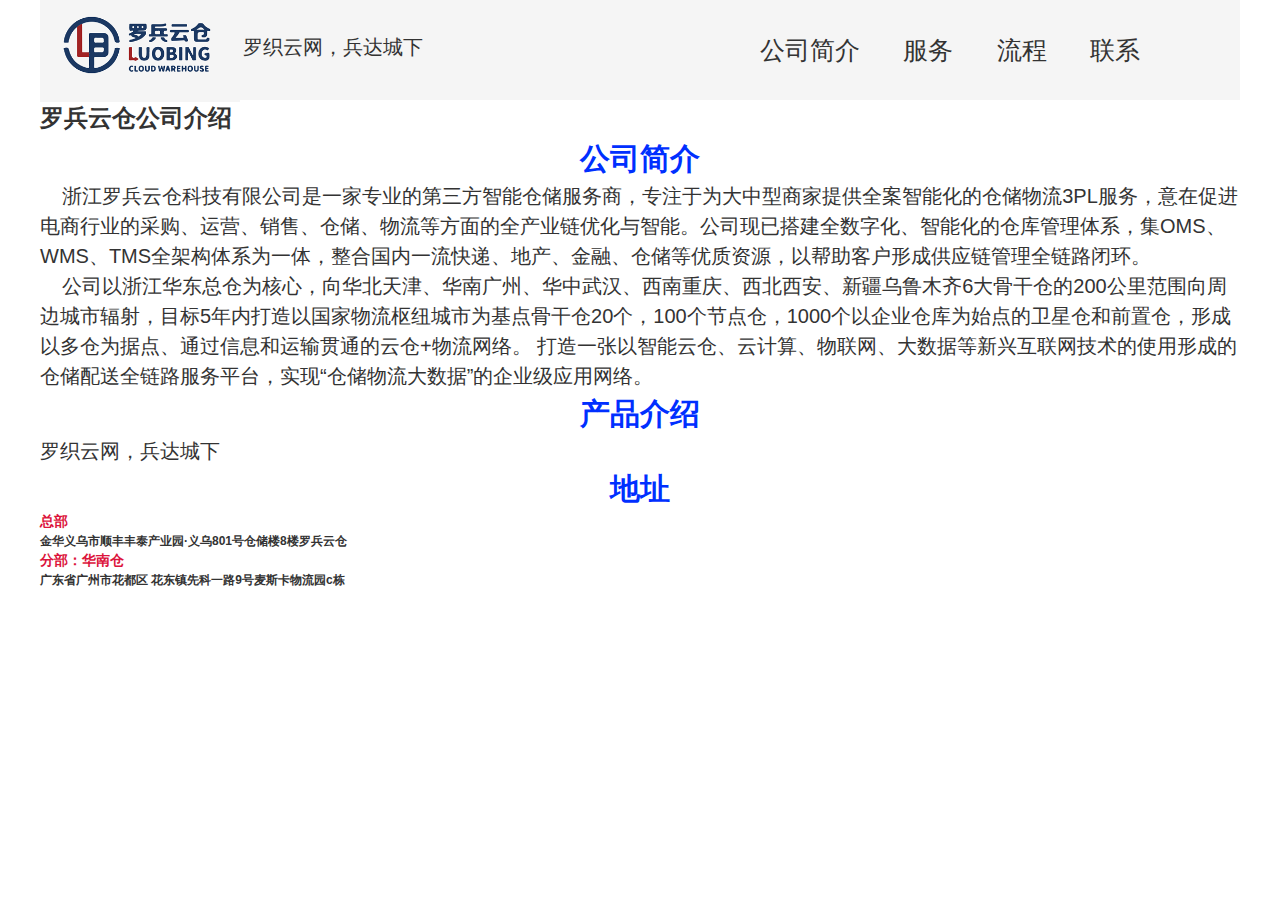
<file: index.html>
<!DOCTYPE html>
<html lang="en">

<head>
    <meta charset="UTF-8">
    <meta http-equiv="X-UA-Compatible" content="IE=edge">
    <meta name="viewport" content="width=device-width, initial-scale=1.0">
    <meta content="width=device-width,initial-scale=1,maximum-scale=1,user-scalable=no" name="viewport" />
    <title>罗兵云仓</title>
    <link rel="stylesheet" href="./css/Default.css">
    <link rel="stylesheet" href="./css/index.css">

</head>

<body>
    <div class="qju">
        <div class="Nav">
            <!-- log -->
            <div class="log">
                <img src="./imgs/cd244fdf12304e2f84a82c95e24c8c34.png" alt="">
                <div class="byu">
                    罗织云网，兵达城下
                </div>
                <ul>
                    <li><a href="">公司简介</a></li>
                    <li><a href="Services.html">服务</a></li>
                    <li><a href="Process.html">流程</a></li>
                    <li><a href="">联系</a></li>
                </ul>
            </div>
        </div>

        <div>
            <h1>罗兵云仓公司介绍</h1>
            <div>
                <h2>公司简介</h2>
                <p>
                    &nbsp;&nbsp;&nbsp;&nbsp;浙江罗兵云仓科技有限公司是一家专业的第三方智能仓储服务商，专注于为大中型商家提供全案智能化的仓储物流3PL服务，意在促进电商行业的采购、运营、销售、仓储、物流等方面的全产业链优化与智能。公司现已搭建全数字化、智能化的仓库管理体系，集OMS、WMS、TMS全架构体系为一体，整合国内一流快递、地产、金融、仓储等优质资源，以帮助客户形成供应链管理全链路闭环。
                </p>
                <p>
                    &nbsp;&nbsp;&nbsp;&nbsp;公司以浙江华东总仓为核心，向华北天津、华南广州、华中武汉、西南重庆、西北西安、新疆乌鲁木齐6大骨干仓的200公里范围向周边城市辐射，目标5年内打造以国家物流枢纽城市为基点骨干仓20个，100个节点仓，1000个以企业仓库为始点的卫星仓和前置仓，形成以多仓为据点、通过信息和运输贯通的云仓+物流网络。
                    打造一张以智能云仓、云计算、物联网、大数据等新兴互联网技术的使用形成的仓储配送全链路服务平台，实现“仓储物流大数据”的企业级应用网络。
                </p>
            </div>

            <div>
                <h2>产品介绍</h2>
                <p>罗织云网，兵达城下</p>
            </div>

            <div>
                <h2>地址</h2>
                <h3>总部</h3>
                <h4>
                    金华义乌市顺丰丰泰产业园·义乌801号仓储楼8楼罗兵云仓
                </h4>
                <h3>分部：华南仓</h3>
                <h4>
                    广东省广州市花都区 花东镇先科一路9号麦斯卡物流园c栋
                </h4>
                
                
                
            </div>


        </div>
    </div>

</body>

</html>
</file>
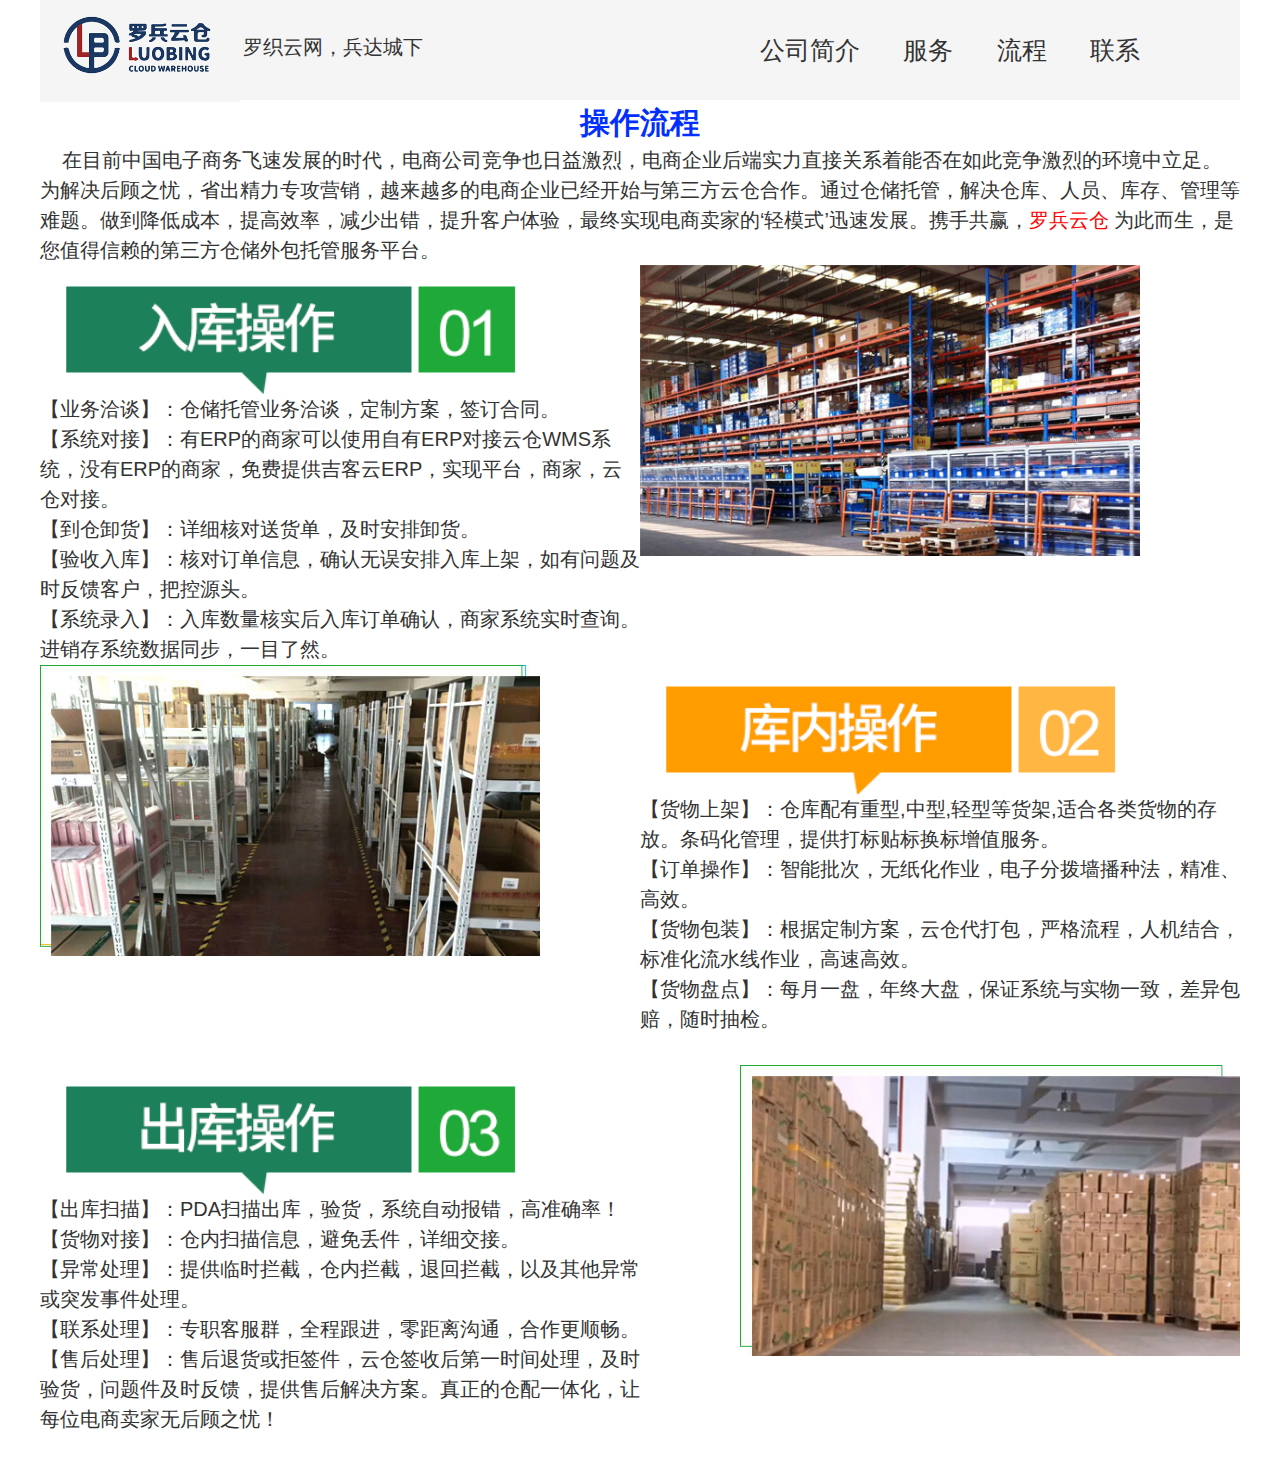
<file: Process.html>
<!DOCTYPE html>
<html lang="en">

<head>
    <meta charset="UTF-8">
    <meta http-equiv="X-UA-Compatible" content="IE=edge">
    <meta name="viewport" content="width=device-width, initial-scale=1.0">
    <!-- <meta content="width=device-width,initial-scale=1,maximum-scale=1,user-scalable=no" name="viewport" /> -->
    <title>流程</title>
    <link rel="stylesheet" href="./css/Default.css">
    <link rel="stylesheet" href="./css/index.css">
    <link rel="stylesheet" href="./css/Process.css">
</head>

<body>
    <div class="qju">
        <div class="Nav">
            <!-- log -->
            <div class="log">
                <img src="./imgs/cd244fdf12304e2f84a82c95e24c8c34.png" alt="">
                <div class="byu">
                    罗织云网，兵达城下
                </div>
                <ul class="nav-1">
                    <li><a href="index.html">公司简介</a></li>
                    <li><a href="Services.html">服务</a></li>
                    <li><a href="Process.html">流程</a></li>
                    <li><a href="">联系</a></li>
                </ul>
            </div>
        </div>

        <div class="process">
            <h2>操作流程</h2>
            <p>&nbsp;&nbsp;&nbsp;&nbsp;在目前中国电子商务飞速发展的时代，电商公司竞争也日益激烈，电商企业后端实力直接关系着能否在如此竞争激烈的环境中立足。为解决后顾之忧，省出精力专攻营销，越来越多的电商企业已经开始与第三方云仓合作。通过仓储托管，解决仓库、人员、库存、管理等难题。做到降低成本，提高效率，减少出错，提升客户体验，最终实现电商卖家的‘轻模式’迅速发展。携手共赢，<em>罗兵云仓</em>
                为此而生，是您值得信赖的第三方仓储外包托管服务平台。</p>
        </div>

        <div class="q">
            <div class="a">
                <div class="a1">
                    <img class="as" src="./imgs/liucheng-ruku.png " alt="电商仓储物流-流程一入库操作">
                    <ul>
                        <li>【业务洽谈】：仓储托管业务洽谈，定制方案，签订合同。</li>
                        <li>【系统对接】：有ERP的商家可以使用自有ERP对接云仓WMS系统，没有ERP的商家，免费提供吉客云ERP，实现平台，商家，云仓对接。</li>
                        <li>【到仓卸货】：详细核对送货单，及时安排卸货。</li>
                        <li>【验收入库】：核对订单信息，确认无误安排入库上架，如有问题及时反馈客户，把控源头。</li>
                        <li>【系统录入】：入库数量核实后入库订单确认，商家系统实时查询。进销存系统数据同步，一目了然。</li>
                    </ul>

                </div>
                <div class="a2">
                    <img src="./imgs/liucheng-ruku.jpg" alt="仓储托管入库操作">
                </div>
            </div>
            <div class="b">
                <div class="b1">
                    <img class="as" src="./imgs/liucheng-cangnei.png" alt="仓储代打包操作流程">
                    <ul>
                        <li>【货物上架】：仓库配有重型,中型,轻型等货架,适合各类货物的存放。条码化管理，提供打标贴标换标增值服务。</li>
                        <li>【订单操作】：智能批次，无纸化作业，电子分拨墙播种法，精准、高效。</li>
                        <li>【货物包装】：根据定制方案，云仓代打包，严格流程，人机结合，标准化流水线作业，高速高效。</li>
                        <li>【货物盘点】：每月一盘，年终大盘，保证系统与实物一致，差异包赔，随时抽检。</li>
                    </ul>
                </div>
                <div class="b2">
                    <img class="as" src="./imgs/liucheng-cangnei.jpg" alt="电商仓储物流-流程二库内操作">
                </div>
            </div>
            <div class="c">
                <div class="c1">
                    <img class="as" src="./imgs/liucheng-chuku.png" alt="电商仓储物流-流程三出库操作">
                    <ul>
                        <li>【出库扫描】：PDA扫描出库，验货，系统自动报错，高准确率！</li>
                        <li>【货物对接】：仓内扫描信息，避免丢件，详细交接。</li>
                        <li>【异常处理】：提供临时拦截，仓内拦截，退回拦截，以及其他异常或突发事件处理。</li>
                        <li>【联系处理】：专职客服群，全程跟进，零距离沟通，合作更顺畅。</li>
                        <li>【售后处理】：售后退货或拒签件，云仓签收后第一时间处理，及时验货，问题件及时反馈，提供售后解决方案。真正的仓配一体化，让每位电商卖家无后顾之忧！</li>
                    </ul>
                </div>
                <div class="c2">
                    <img src="./imgs/liucheng-chuku.jpg" alt="电商仓储问题件处理步骤">
                </div>
            </div>
        </div>
        
    </div>
    
</body>
</html>
</file>
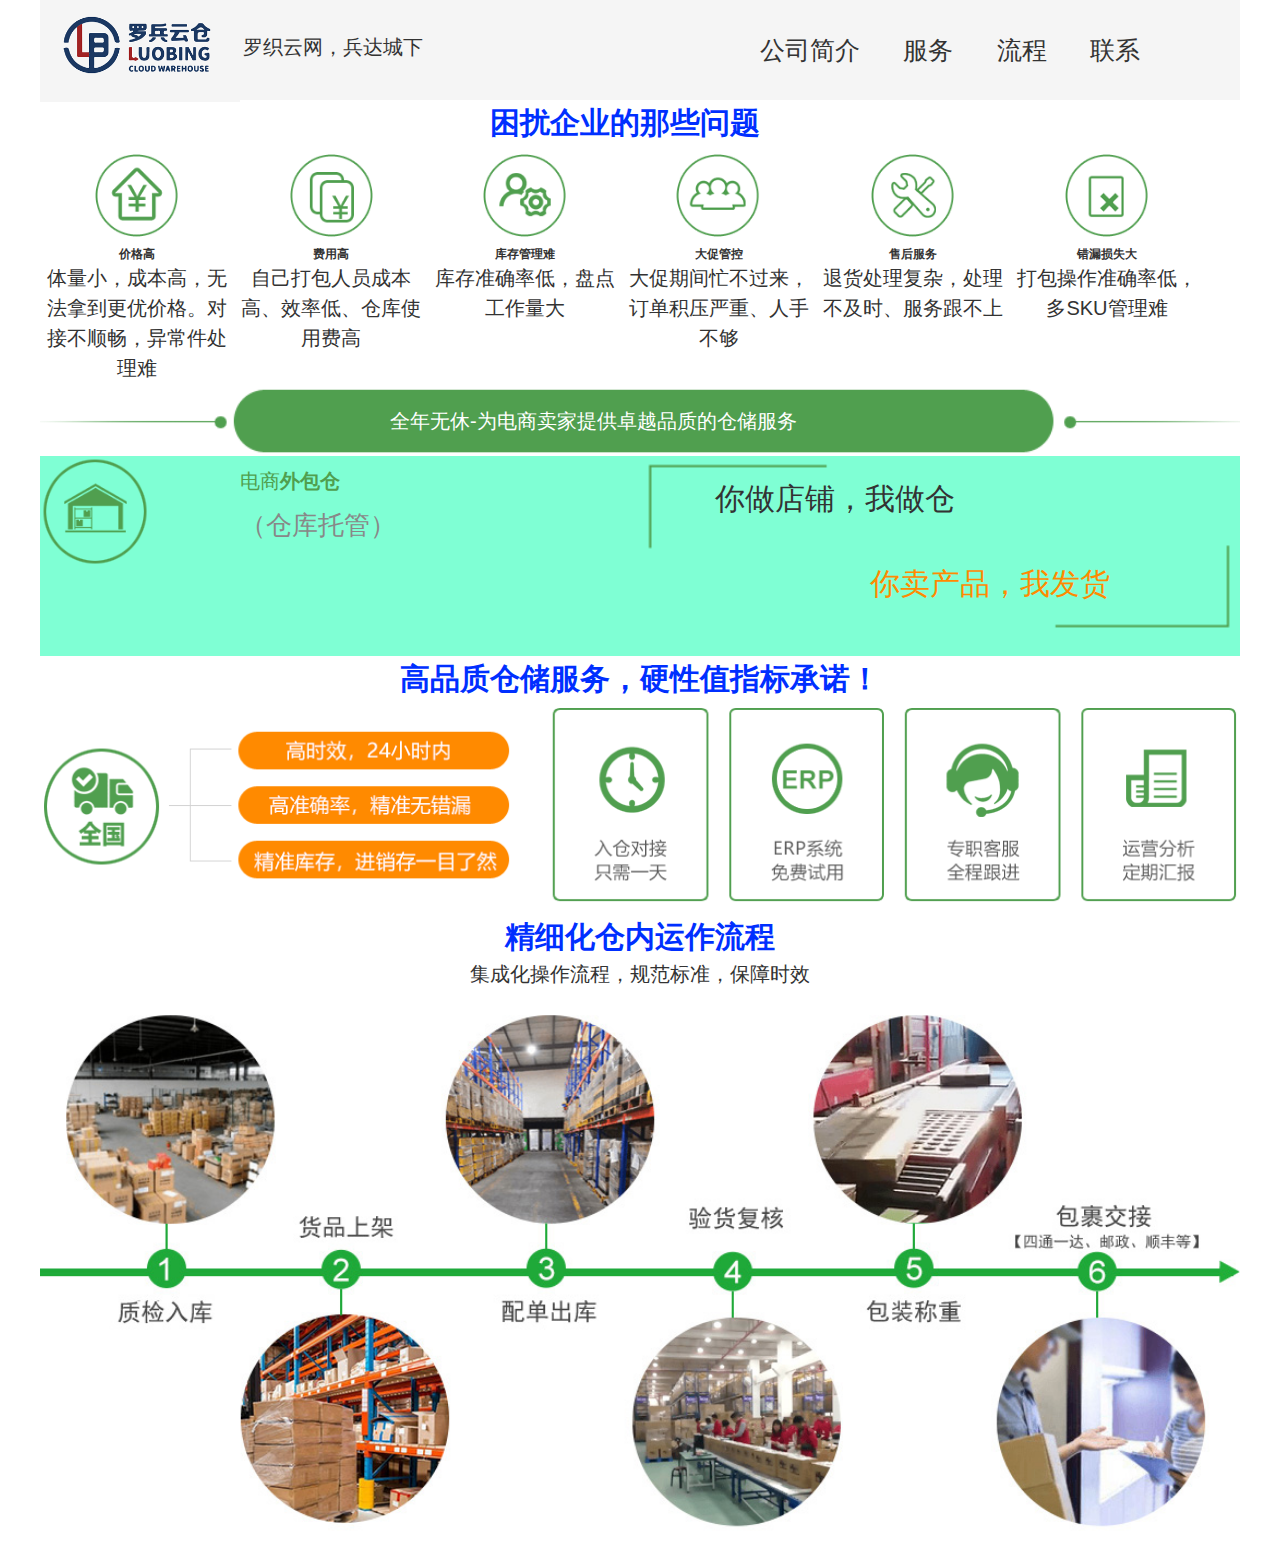
<file: Services.html>
<!DOCTYPE html>
<html lang="en">

<head>
    <meta charset="UTF-8">
    <meta http-equiv="X-UA-Compatible" content="IE=edge">
    <meta name="viewport" content="width=device-width, initial-scale=1.0">
    <!-- <meta content="width=device-width,initial-scale=1,maximum-scale=1,user-scalable=no" name="viewport" /> -->
    <title>服务</title>
    <link rel="stylesheet" href="css\Default.css">
    <link rel="stylesheet" href="css\index.css">
    <link rel="stylesheet" href="css/Services.css">
</head>

<body>
    <div class="qju">
        <div class="Nav">
            <!-- log -->
            <div class="log">
                <img src="./imgs/cd244fdf12304e2f84a82c95e24c8c34.png" alt="">
                <div class="byu">
                    罗织云网，兵达城下
                </div>
                <ul class="nav-1">
                    <li><a href="index.html">公司简介</a></li>
                    <li><a href="Services.html">服务</a></li>
                    <li><a href="Process.html">流程</a></li>
                    <li><a href="">联系</a></li>
                </ul>
            </div>
        </div>

        <div class="row">
            <div class="row11">
                <h2>困扰企业的那些问题</h2>
            </div>
            <div class="row1">
                <div class="">
                    <span class=""><img src="./imgs/qe1.png" alt="电商仓储价格高" title="电商仓储价格高" /></span>
                    <h4 class="">价格高</h4>
                    <p>体量小，成本高，无法拿到更优价格。对接不顺畅，异常件处理难</p>
                </div>
            </div>
            <div class="row1">
                <div class="">
                    <span class=""><img src="./imgs/qe2.png" alt="电商仓储费用高" title="电商仓储费用高" /></span>
                    <h4 class="">费用高</h4>
                    <p>自己打包人员成本高、效率低、仓库使用费高</p>
                </div>
            </div>
            <div class="row1">
                <div class="">
                    <span class=""><img src="./imgs/qe3.png" alt="电商仓储库存管理难" title="电商仓储库存管理难" /></span>
                    <h4 class="">库存管理难</h4>
                    <p>库存准确率低，盘点工作量大</p>
                </div>
            </div>
            <div class="row1">
                <div class="">
                    <span class=""><img src="./imgs/qe4.png" alt="电商仓储大促管控" title="电商仓储大促管控" /></span>
                    <h4 class="">大促管控</h4>
                    <p>大促期间忙不过来，订单积压严重、人手不够</p>
                </div>
            </div>
            <div class="row1">
                <div class="">
                    <span class=""><img src="./imgs/qe5.png" alt="电商仓储售后服务" title="电商仓储售后服务" /></span>
                    <h4 class="color-style2">售后服务</h4>
                    <p>退货处理复杂，处理不及时、服务跟不上</p>
                </div>
            </div>
            <div class="row1">
                <div class="">
                    <span class=""><img src="./imgs/qe6.png" alt="电商仓储错发损失大" title="电商仓储错发损失大" /></span>
                    <h4 class="">错漏损失大</h4>
                    <p>打包操作准确率低，多SKU管理难</p>
                </div>
            </div>
        </div>

        <div class="row2">
            <div class="crow21">
                <img src="./imgs/section01.png" alt="电商仓储|第三方仓储|礼品代发|电商礼品|仓库外包|"
                    title="电商仓储|第三方仓储|礼品代发|电商礼品|仓库外包|长沙仓储" />
                <p>全年无休-为电商卖家提供卓越品质的仓储服务</p>
            </div>

            <div class="crow22">
                <div class="crow22-1">
                    <img src="./imgs/section02.png" alt="电商仓储|第三方仓储|礼品代发|电商礼品|仓库外包|"
                        title="电商仓储|第三方仓储|礼品代发|电商礼品|仓库外包|长沙仓储" />
                </div>

                <div class="bj">
                    <div class="crow22-2 ">
                        <p style="font-size:20px; padding:10px 0;  color:#509f4f;">电商<b>外包仓</b></p>
                        <p style="font-size:26px; color:#888888;">（仓库托管）</p>
                    </div>

                    <div class="crow22-3">
                        <div class="crow22-31"><img src="./imgs/section03.png" /></div>
                        <p class="sz1">你做店铺，我做仓</p>
                        <p class="sz2">你卖产品，我发货</p>
                        <div class="crow22-32" style="padding-left: 350px;  margin-top: -20px;"><img
                                src="./imgs/section04.png" /></div>

                    </div>
                </div>

            </div>

        </div>

        <div class="row3">
            <div>
                <h2>高品质仓储服务，硬性值指标承诺！</h2>
            </div>
            <div><img src="./imgs/ad02.png" alt=""></div>
        </div>


        <div class="row4">
            <div>
                <h2>精细化仓内运作流程</h2>
                <p>集成化操作流程，规范标准，保障时效</p>
            </div>
            <div><img src="./imgs/flow0.jpg" alt=""></div>
        </div>
    

    </div>


    
</body>

</html>
</file>
<file: css/Default.css>
*{
    margin: 0;
    padding: 0;
}
html,body,h1,h2,h3,h4,h5,h6,div,p,dl,dt,dd,ul,ol,li,form,fieldset,legend,button,submit,input,textarea,select,table,tr,th,td,hr,pre,sup,address,cite,dfn,em,var,blockquote { margin:0; padding:0}

html { min-height:100%; background:#fff; border:none 0;-webkit-text-size-adjust:100%;-ms-text-size-adjust:100%;}

body { font:12px/1.5 Tahoma,"Hiragino Sans GB","Microsoft YaHei",arial,simsun,sans-serif;word-wrap:break-word;word-break:break-all;}

ul,ol { list-style-type:none;}

button,submit,input,select,textarea {font:12px/1.5 Tahoma,"Microsoft YaHei",arial,simsun,sans-serif; outline:none;}

button,submit,input,select { vertical-align:middle;}

button,submit { cursor:pointer;}

textarea { resize:none; outline:none;}

button::-moz-focus-inner,

submit::-moz-focus-inner,

input[type="reset"]::-moz-focus-inner,

input[type="button"]::-moz-focus-inner,

input[type="submit"]::-moz-focus-inner,

input[type="file"] > input[type="button"]::-moz-focus-inner { padding:0; border:none;}

table { border-collapse:separate;border-spacing:0;}

th,td { text-align:left;}

address,cite,dfn,em,var{font-style:normal; }

img { border:none; vertical-align:middle;}

a { outline:none;}

a:link,a:visited { text-decoration:none; outline:none;}

a:hover,a:active { text-decoration:underline; outline:none;}

iframe {vertical-align: top;}



.ui_clear{*zoom:1}

.ui_clear:after{content:'20';display:block;clear:both;height:0;overflow: hidden;}

.hide {display: none;}

body { color:#333;}

a:link,

a:visited { color:#333;}

a:hover,

a:active { color:#EF4222; text-decoration:none;}
</file>
<file: css/index.css>
.qju {
    margin: 0 auto;
    width: 1200px;

}


/* 头部css */

.Nav {
    background-color: #f5f5f5;
}

.log {
    width: 1200px;
    height: 100px;
}

img {
    width: 200px;
}

.byu {
    display: inline;
    font-size: 20px;
}

.Nav ul {
    width: 500px;
    display: inline;
    float: right;
}

.Nav li {
    display: inline;
    height: 100px;
    line-height: 100px;
    font-size: 25px;
    padding: 0 20px;
}

/* 头部css结束 */


/* 介绍部分 */
p {
    font-size: 20px;
}

h2 {
    color: rgb(0, 47, 255);
    text-align: center;
    font-size: 30px;
}

h3 {
    color: crimson;
}

/* 结束部分结束 */
</file>
<file: css/Process.css>
em{
    color: rgb(255, 0, 0);
}

.q ul li{
    font-size: 20px;
}

.a1,.a2,.b1,.b2,.c1,.c3{
    width:600px;
    height:400px;
}

.a1{
    float: left;
}
.a2{
    float:right;
}

.a2 img ,.b2 img,.c2 img{
    width: 500px;
}

.b1{
    float:right;
}
.b2{
    float:left;
}

.c1{
    float: left;
}
.c2{
    float:right;
}

.as{
    width: 500px;
}
</file>
<file: css/Services.css>
.row {
    width: 1170px;
    height: 192px;
}

.row img {
    width: 100px;
    height: 100px;
}

.row1 {
    width: 194px;
    height: 240px;
    /* background-color: aquamarine; */
    float: left;
    text-align: center;

}


/* row2开始 */

.crow21 img {
    width: 1200px;
}

.crow21 p {
    margin: -51px 0 20px 350px;
    color: rgb(255, 255, 255);
}

.crow22 {
    width: 1200px;
}

.crow22-1 {
    width: 200px;
    height: 200px;
    float: left;
}

.crow22-1 img {
    width: 110px;
}

.crow22-2 {
    width: 380px;
    float: left;
    

}
.crow22 .bj{
    width: 1200px;
    height:200px ;
    background-color: aquamarine;
}

.crow22-3 {
    width: 600px;
    float: right;
    font-size: 30px;
    
}

.crow22-31 {
    float: left;
}



.crow22-32 {
    float: right;
}


.crow22-3 p {
    /* width: 200px; */
    font-size: 30px;
}

.crow22-3 .sz1 {
    position: relative;
    left: -125px;
    top: 20px;
}


.crow22-3 .sz2 {

    color: #ff8a00;
    position: relative;
    left: 30px;
    top: 60px;

}

/* row2结束 */

/* row3开始 */


.row3 div img{
    width: 1200px;
}
/* row3结束 */

/* row4开始 */
.row4 div p {
    text-align: center;
}

.row4 img{
    width: 1200px;
}

/* row4结束 */
</file>
